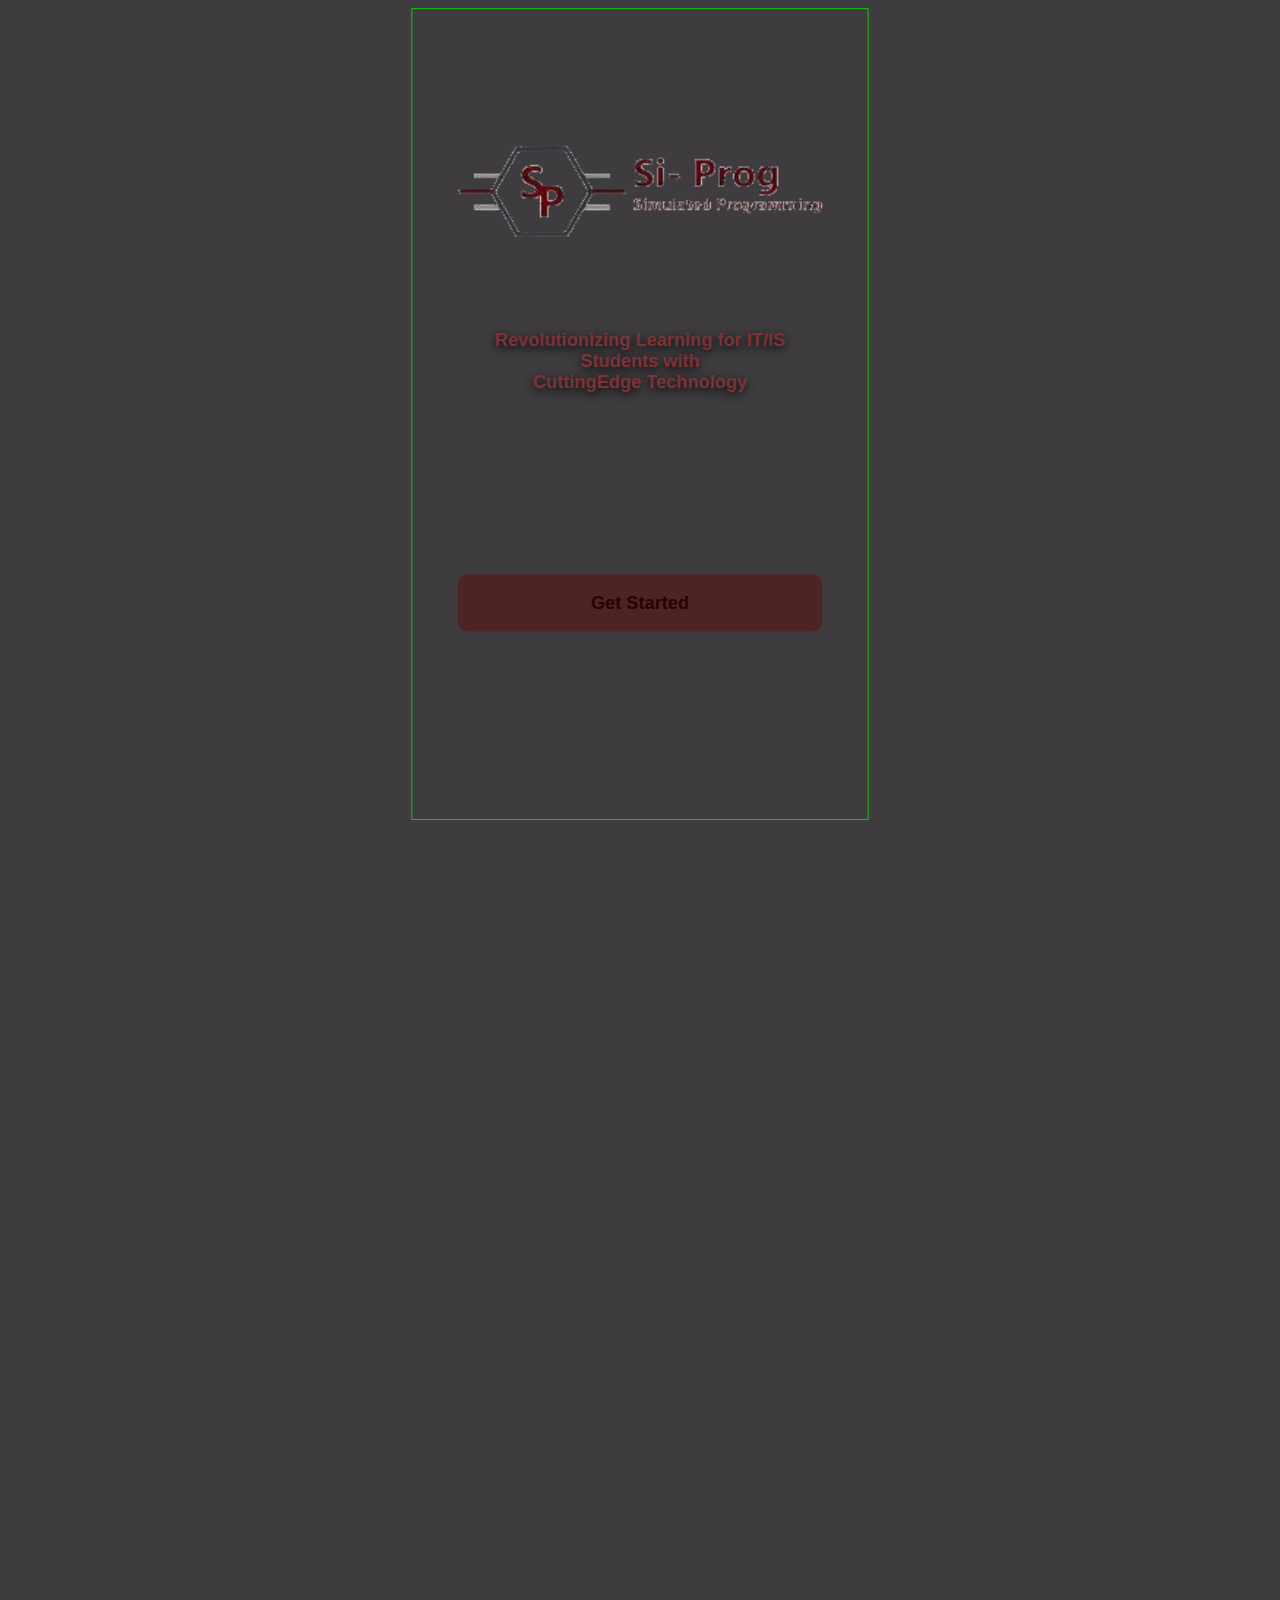
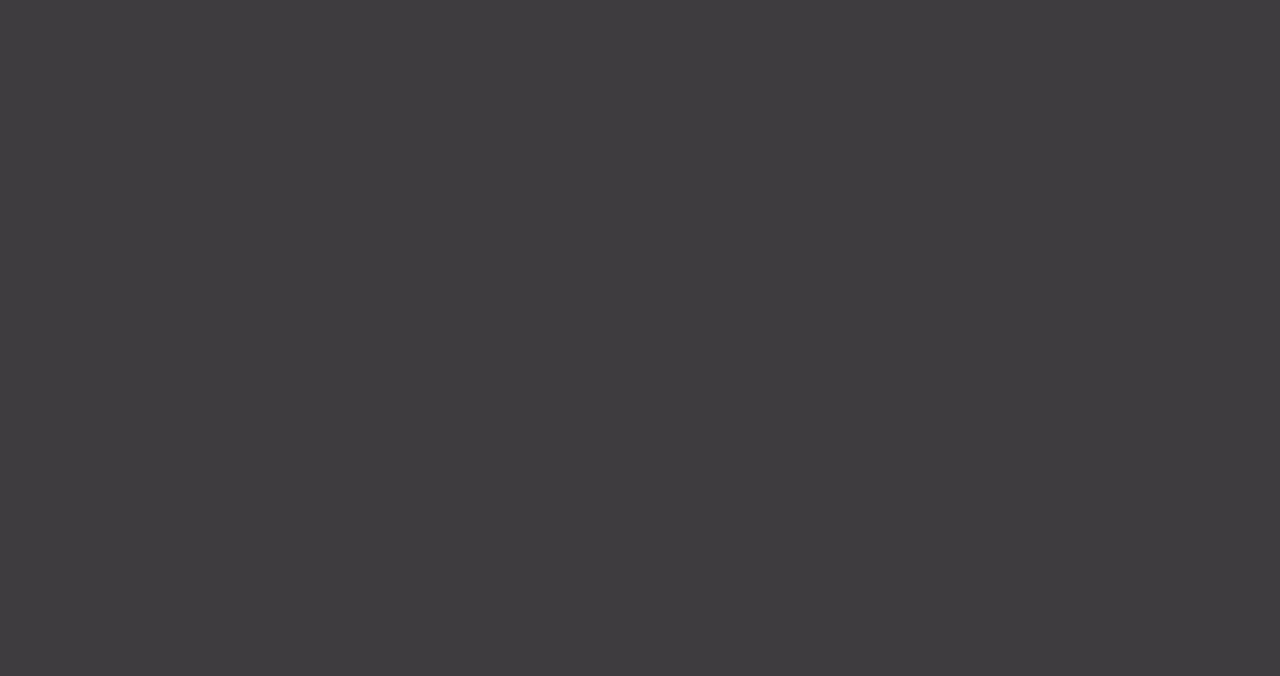
<file: client/index.html>
<html>
    <head>
        <base href="./">
        <link rel="stylesheet" href="https://fonts.googleapis.com/css2?family=Material+Symbols+Rounded:opsz,wght,FILL,GRAD@20..48,100..700,0..1,-50..200" />
        <link rel="stylesheet" href="style.css">
        <meta name="viewport" content="width=device-width, initial-scale=1">
        <style>
            .start {
                height: 100%;
                padding-top: 10rem;
                text-align: center;
            }

            .start__slogan {
                margin-top: 10rem;
            }

            .start__button {
                margin-top: 20rem;
            }

            .logo {
                width: 100%;
            }
        </style>
    </head>
    <body>
        <div class="main">
            <div class="-content">
                <div class="start">
                    <div class="start__logo">
                        <img src="assets/image1.png" class="logo">
                    </div>
                    <div class="start__slogan">
                        <div class="slogan -theme__title">
                            Revolutionizing Learning for IT/IS<br>
                            Students with<br>
                            CuttingEdge Technology
                        </div>
                    </div>
                    <div class="start__button">
                        <a href="register/index.html">
                            <button class="-button--form">
                                Get Started
                            </button>
                        </a>
                    </div>
                </div>
            </div>
        </div>
    </body>
    <script src="script.js"></script>
</html>
</file>
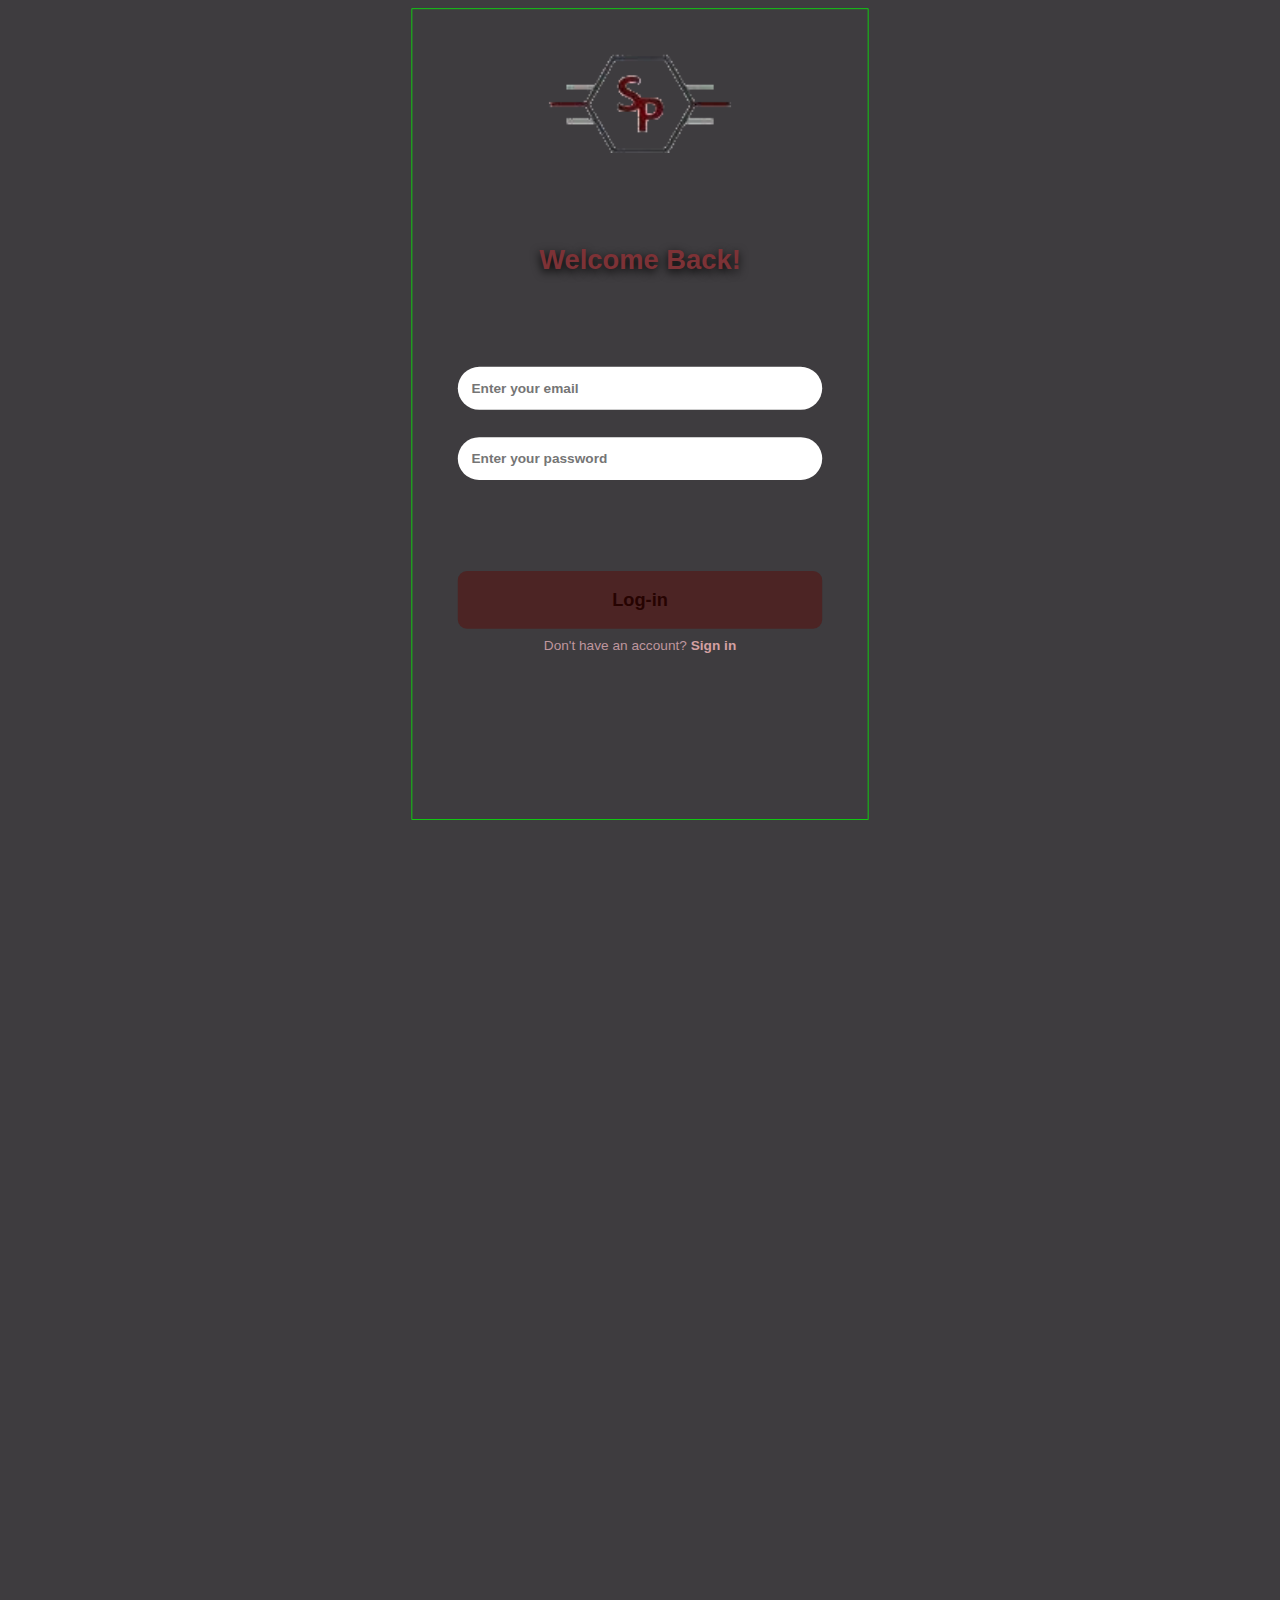
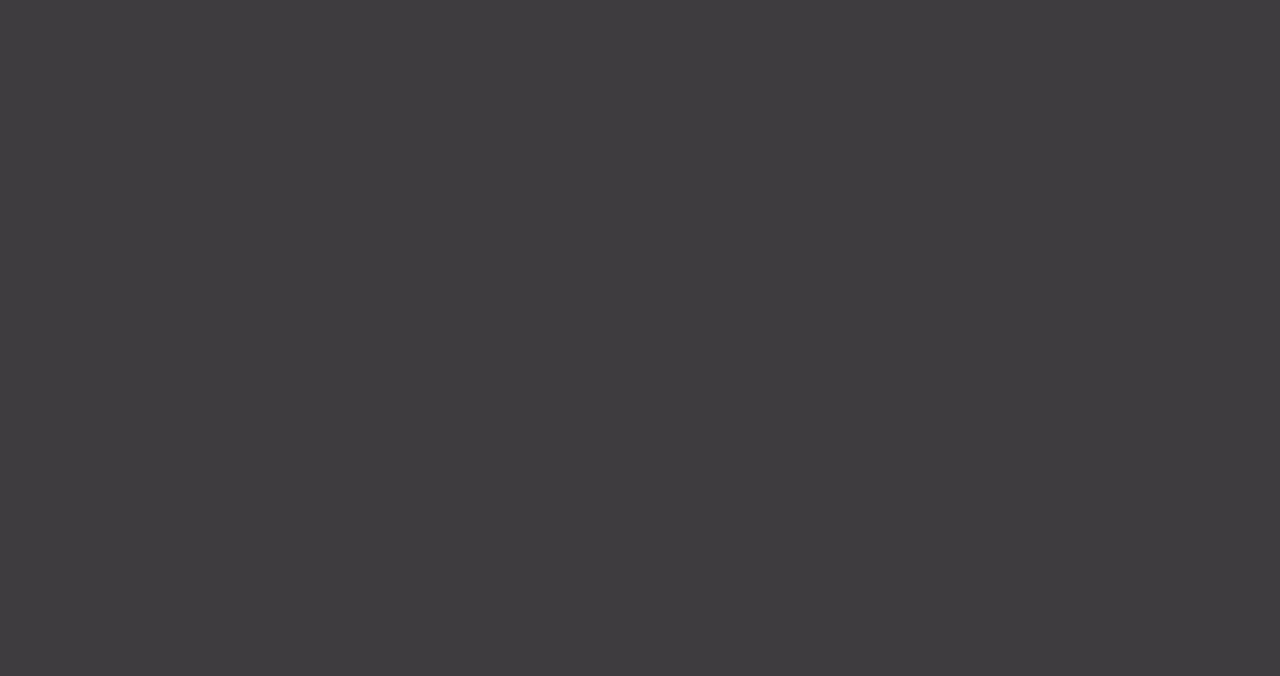
<file: client/login/index.html>
<html>
    <head>
        <base href="../">
        <link rel="stylesheet" href="https://fonts.googleapis.com/css2?family=Material+Symbols+Rounded:opsz,wght,FILL,GRAD@20..48,100..700,0..1,-50..200" />
        <link rel="stylesheet" href="style.css">
        <meta name="viewport" content="width=device-width, initial-scale=1">
        <style>
            .login__logo {
                text-align: center;
            }

            .logo {
                width: 50%;
            }

            .login__welcome {
                margin-top: 10rem;
                text-align: center;
                font-size: 3rem;
            }

            form[action="client.html"] {
                margin-top: 10rem;
            }

            form[action="client.html"] .-input--form {
                margin-top: 3rem;
            }

            form[action="client.html"] .-button--form {
                margin-top: 10rem;
            }

            .login__register {
                margin-top: 1rem;
                text-align: center;
            }
        </style>
    </head>
    <body>
        <div class="main__register">
            <div class="-content">
                <div class="login">
                    <div class="login__logo">
                        <img src="assets/image2.png" class="logo">
                    </div>
                    <div class="login__welcome -theme__title">
                        Welcome Back!
                    </div>
                    <form action="client.html">
                        <input name="email" type="email" placeholder="Enter your email" class="-input--form">
                        <input name="password" type="password" placeholder="Enter your password" class="-input--form">
                        <button type="submit" name="method" value="login" class="-button--form">
                            Log-in
                        </button>
                    </form>
                    <div class="login__register -theme__subtitle2">
                        Don't have an account? <a href="register/index.html" class="-theme__subtitle2__link">Sign in</a>
                    </div>
                </div>
            </div>
        </div>
    </body>
    <script src="script.js"></script>
</html>
</file>
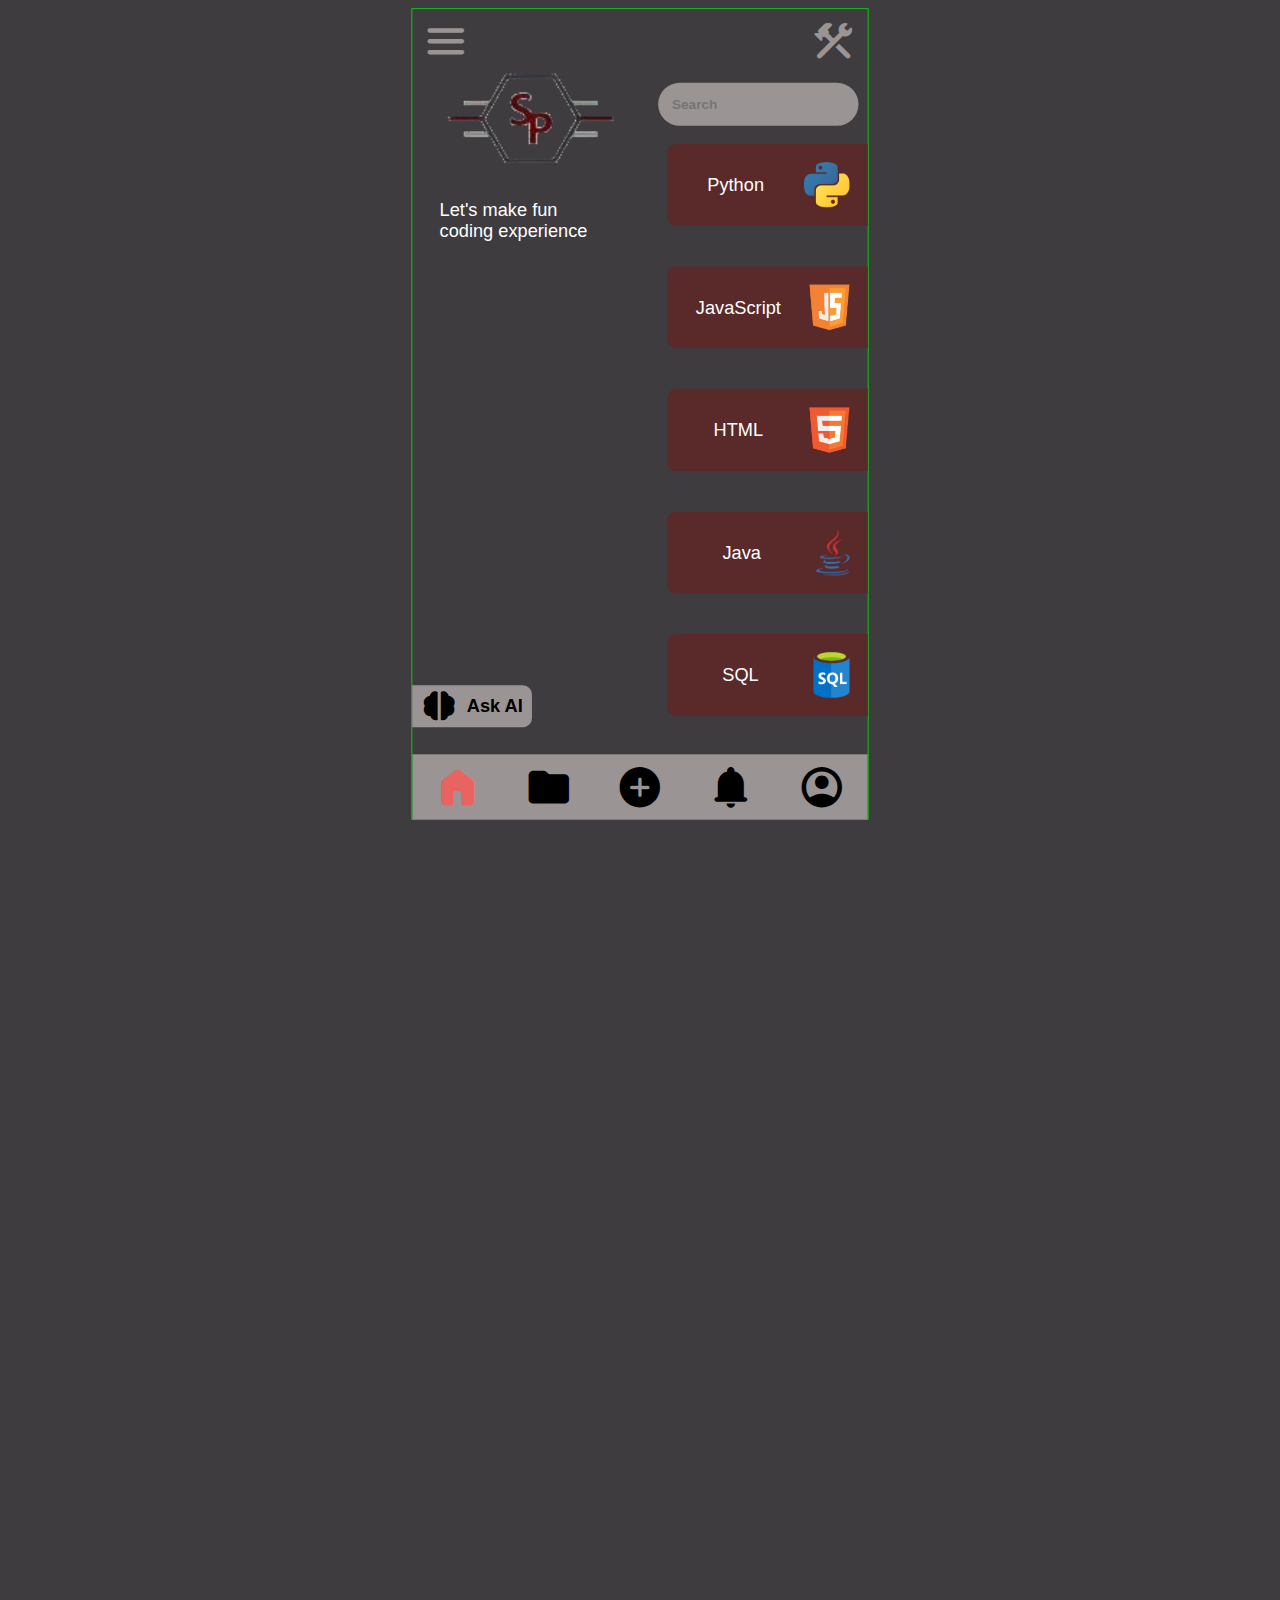
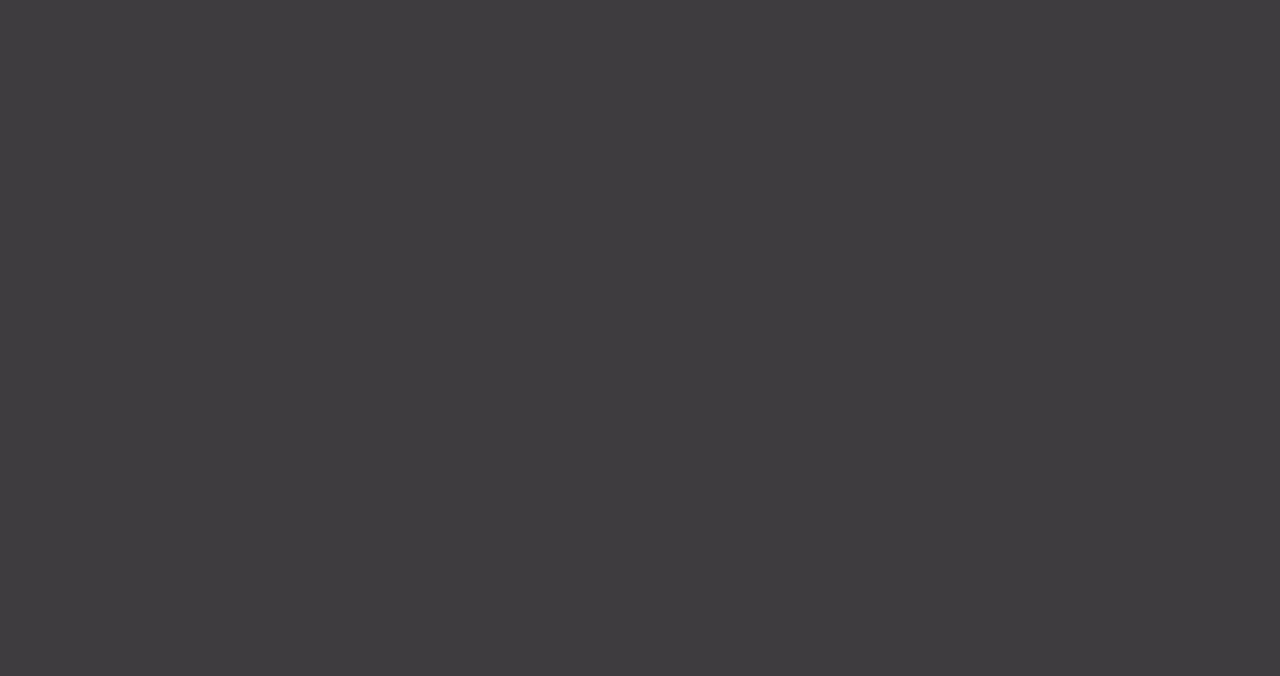
<file: client/menu/index.html>
<html>
    <head>
        <base href="../">
        <link rel="stylesheet" href="https://fonts.googleapis.com/css2?family=Material+Symbols+Rounded:opsz,wght,FILL,GRAD@20..48,100..700,0..1,-50..200" />
        <link rel="stylesheet" href="style.css">
        <meta name="viewport" content="width=device-width, initial-scale=1">
        <style>
            .popup {
                z-index: 1;
                position: absolute;
                left: 0rem;
                top: 7rem;
                background-color: #3e3c3f;
                border: 0.1rem solid #9a9494;
                display: grid;
                grid-template-rows: max-content;
                width: 100%;
            }
            
            .popup__logout {
                padding: 1rem;
                font-size: 2rem;
                border-bottom: 0.1rem solid #9a9494;
            }

            .popup__subscription {
                border-bottom: 0.1rem solid #9a9494;
                padding: 1rem;
                font-size: 2rem;
            }

            .popup__title--detail {
                display: grid;
                grid-template-columns: max-content 1fr max-content;
            }

            .popup__title__text {
                font-size: 3rem;
                font-weight: bolder;
                padding: 1rem;
            }

            .popup__title__detail {
                font-size: 1.5rem;
                padding: 1rem;
            }

            .popup__price {
                padding: 1rem;
                font-weight: bolder;
                padding-left: 10rem;
            }

            .popup__benefits {
                padding: 1rem;
                padding-left: 10rem;
            }

            .popup__purchase {
                display: grid;
                grid-template-columns: 1fr max-content;
            }

            .popup__purchase__text {
                padding: 1rem;
                text-decoration: underline;
            }

            .home {
                height: 100%;
            }

            .home__grid {
                display: grid;
                grid-template-rows: max-content 1fr;
                height: 100%;
            }
            
            .home__top__grid {
                display: grid;
                grid-template-columns: max-content 1fr max-content;
            }

            .home__top__grid > div {
                padding: 1rem;
            }

            .home__content__grid {
                display: grid;
                grid-template-columns: 1fr 1fr;
                height: 100%;
            }

            .home__content__left {
                height: 100%;
            }

            .home__content__left__grid {
                display: grid;
                grid-template-rows: max-content max-content 1fr max-content;
                height: 100%;
            }

            .home__content__left__logo {
                text-align: center;
            }

            .logo {
                width: 70%;
            }

            .home__content__left__text {
                padding: 3rem;
            }

            .welcome {
                color: #e96360;
                font-size: 3rem;
                font-weight: bolder;
                white-space: pre-wrap;
                width: 20rem;
                word-wrap: break-word;
            }

            .slogan {
                margin-top: 1rem;
                font-size: 2rem;
            }

            .home__content__left__ai {
                padding: 3rem;
                padding-left: 0rem;
            }

            .ai {
                width: max-content;
                padding: 0.3rem;
                padding-right: 1rem;
                padding-left: 2rem;
                border-radius: 1rem;
                background-color: #9a9494;
                color: #000000;
                font-size: 2rem;
                font-weight: bold;
                transform: translateX(-1rem);
            }

            .ai__grid {
                display: grid;
                grid-template-columns: max-content 1fr;
            }

            .ai__icon > span {
                font-size: 4rem;
            }

            .ai__text {
                display: flex;
                align-items: center;
                justify-content: center;
                margin-left: 1rem;
            }

            .search {
                padding: 1rem;
            }

            .search__input {
                background-color: #9a9494;
            }

            .languages {
                height: 90%;
                user-select: none;
            }

            .languages__grid {
                display: grid;
                grid-template-rows: 1fr 1fr 1fr 1fr 1fr;
                height: 100%;
            }

            .languages__grid > div {
                padding: 1rem;
                padding-right: 0rem;
                transform: translateX(1rem);
            }

            .language {
                background-color: #5a2a2a;
                border-radius: 1rem;
                padding: 1rem;
                padding-right: 2rem;
            }

            .language__grid {
                display: grid;
                grid-template-columns: 1fr max-content;
            }

            .language__text {
                font-size: 2rem;
                height: 100%;
            }

            .language__icon {
                padding: 1rem;
            }

            .language__icon__image {
                max-width: 5rem;
                max-height: 5rem;
            }
        </style>
    </head>
    <body>
        <div class="main__menu">
            <div class="popup" style="display: none;">
                <div class="popup__logout" onclick="btnLogoutClick()">
                    Logout
                </div>
                <div class="popup__subscription">
                    <div class="popup__title--detail">
                        <div class="popup__title__text">
                            BASIC
                        </div>
                        <div></div>
                        <div class="popup__title__detail">
                            Free trial for 7 days
                        </div>
                    </div>
                    <div class="popup__price">
                        100 PHP / 2 weeks
                    </div>
                    <div class="popup__benefits">
                        - Individual Account
                    </div>
                    <div class="popup__purchase">
                        <div></div>
                        <div class="popup__purchase__text">
                            <a href="https://paypal.me/ionvop">
                                Purchase >>
                            </a>
                        </div>
                    </div>
                </div>
                <div class="popup__subscription">
                    <div class="popup__title">
                        <div class="popup__title__text">
                            STANDARD
                        </div>
                    </div>
                    <div class="popup__price">
                        299 PHP / 1 month
                    </div>
                    <div class="popup__benefits">
                        - Dual User Account<br>
                        - AI Guidance<br>
                    </div>
                    <div class="popup__purchase">
                        <div></div>
                        <div class="popup__purchase__text">
                            <a href="https://paypal.me/ionvop">
                                Purchase >>
                            </a>
                        </div>
                    </div>
                </div>
                <div class="popup__subscription">
                    <div class="popup__title">
                        <div class="popup__title__text">
                            PREMIUM
                        </div>
                    </div>
                    <div class="popup__price">
                        599 PHP / 1 month
                    </div>
                    <div class="popup__benefits">
                        - Dual User Account<br>
                        - AI Guidance<br>
                        - Assessment and Activity<br>
                    </div>
                    <div class="popup__purchase">
                        <div></div>
                        <div class="popup__purchase__text">
                            <a href="https://paypal.me/ionvop">
                                Purchase >>
                            </a>
                        </div>
                    </div>
                </div>
            </div>
            <div class="-menu">
                <div class="-menu__grid">
                    <div class="-menu__content">
                        <div class="home">
                            <div class="home__grid">
                                <div class="home__top">
                                    <div class="home__top__grid">
                                        <div class="home__top__menu" onclick="btnMenuClick()">
                                            <button class="-button--icon">
                                                <span class="material-symbols-rounded">
                                                    menu
                                                </span>
                                            </button>
                                        </div>
                                        <div></div>
                                        <div class="home__top__settings">
                                            <button class="-button--icon">
                                                <span class="material-symbols-rounded">
                                                    construction
                                                </span>
                                            </button>
                                        </div>
                                    </div>
                                </div>
                                <div class="home__content">
                                    <div class="home__content__grid">
                                        <div class="home__content__left">
                                            <div class="home__content__left__grid">
                                                <div class="home__content__left__logo">
                                                    <img src="assets/image2.png" class="logo">
                                                </div>
                                                <div class="home__content__left__text">
                                                    <div class="welcome"></div>
                                                    <div class="slogan">
                                                        Let's make fun<br>
                                                        coding experience
                                                    </div>
                                                </div>
                                                <div></div>
                                                <div class="home__content__left__ai">
                                                    <a href="ai/index.html">
                                                        <div class="ai">
                                                            <div class="ai__grid">
                                                                <div class="ai__icon">
                                                                    <span class="material-symbols-rounded">
                                                                        neurology
                                                                    </span>
                                                                </div>
                                                                <div class="ai__text">
                                                                    Ask AI
                                                                </div>
                                                            </div>
                                                        </div>
                                                    </a>
                                                </div>
                                            </div>
                                        </div>
                                        <div class="home__content__right">
                                            <div class="home__content__right__grid">
                                                <div class="search">
                                                    <form action="client.html">
                                                        <input name="search" placeholder="Search" class="-input--form search__input">
                                                    </form>
                                                </div>
                                                <div class="home__content__right__languages">
                                                    <div class="languages">
                                                        <div class="languages__grid">
                                                            <div class="languages__python" onclick="btnNew('python')">
                                                                <div class="language">
                                                                    <div class="language__grid">
                                                                        <div class="language__text -center--flex">
                                                                            Python
                                                                        </div>
                                                                        <div class="language__icon -center--flex">
                                                                            <img src="assets/python.png" class="language__icon__image">
                                                                        </div>
                                                                    </div>
                                                                </div>
                                                            </div>
                                                            <div class="languages__javascript" onclick="btnNew('javascript')">
                                                                <div class="language">
                                                                    <div class="language__grid">
                                                                        <div class="language__text -center--flex">
                                                                            JavaScript
                                                                        </div>
                                                                        <div class="language__icon -center--flex">
                                                                            <img src="assets/javascript.png" class="language__icon__image">
                                                                        </div>
                                                                    </div>
                                                                </div>
                                                            </div>
                                                            <div class="languages__html" onclick="btnNew('html')">
                                                                <div class="language">
                                                                    <div class="language__grid">
                                                                        <div class="language__text -center--flex">
                                                                            HTML
                                                                        </div>
                                                                        <div class="language__icon -center--flex">
                                                                            <img src="assets/html.png" class="language__icon__image">
                                                                        </div>
                                                                    </div>
                                                                </div>
                                                            </div>
                                                            <div class="languages__java" onclick="btnNew('java')">
                                                                <div class="language">
                                                                    <div class="language__grid">
                                                                        <div class="language__text -center--flex">
                                                                            Java
                                                                        </div>
                                                                        <div class="language__icon -center--flex">
                                                                            <img src="assets/java.png" class="language__icon__image">
                                                                        </div>
                                                                    </div>
                                                                </div>
                                                            </div>
                                                            <div class="languages__sql" onclick="btnNew('sql')">
                                                                <div class="language">
                                                                    <div class="language__grid">
                                                                        <div class="language__text -center--flex">
                                                                            SQL
                                                                        </div>
                                                                        <div class="language__icon -center--flex">
                                                                            <img src="assets/sql.png" class="language__icon__image">
                                                                        </div>
                                                                    </div>
                                                                </div>
                                                            </div>
                                                        </div>
                                                    </div>
                                                </div>
                                            </div>
                                        </div>
                                    </div>
                                </div>
                            </div>
                        </div>
                    </div>
                    <div class="-menu__tabs">
                        <div class="-menu__tabs__grid">
                            <div class="-menu__tabs__home">
                                <a href="menu/index.html">
                                    <button class="-button--icon -menu__tabs__selected">
                                        <span class="material-symbols-rounded">
                                            home
                                        </span>
                                    </button>
                                </a>
                            </div>
                            <div class="-menu__tabs__files">
                                <a href="menu/files/index.html">
                                    <button class="-button--icon -menu__tabs__icon">
                                        <span class="material-symbols-rounded">
                                            folder
                                        </span>
                                    </button>
                                </a>
                            </div>
                            <div class="-menu__tabs__new">
                                <a href="menu/new/index.html">
                                    <button class="-button--icon -menu__tabs__icon">
                                        <span class="material-symbols-rounded">
                                            add_circle
                                        </span>
                                    </button>
                                </a>
                            </div>
                            <div class="-menu__tabs__notifications">
                                <a href="menu/notifications/index.html">
                                    <button class="-button--icon -menu__tabs__icon">
                                        <span class="material-symbols-rounded">
                                            notifications
                                        </span>
                                    </button>
                                </a>
                            </div>
                            <div class="-menu__tabs__profile">
                                <a href="menu/profile/index.html">
                                    <button class="-button--icon -menu__tabs__icon">
                                        <span class="material-symbols-rounded">
                                            account_circle
                                        </span>
                                    </button>
                                </a>
                            </div>
                        </div>
                    </div>
                </div>
            </div>
        </div>
    </body>
    <script src="script.js"></script>
    <script>
        let isMenuOpen = false;

        fetch("config.json", {
            method: "GET"
        }).then(res => res.json()).then(
            config => {
                let data = {
                    method: "getUser",
                    session: sessionStorage.getItem("session")
                }

                fetch(config.server, {
                    method: "POST",
                    headers: {
                        "Content-Type": "application/json"
                    },
                    body: JSON.stringify(data)
                }).then(res => res.json()).then(
                    res => {
                        if (res.status != 0) {
                            alert("Error: " + res.response);
                            window.history.back();
                            return;
                        }

                        document.querySelector(".welcome").textContent = "Hello!\n" + res.response.fullname;
                    }
                )
            }
        )

        function btnNew(language) {
            getRequest("../client.html", {
                method: "new",
                language: language,
                session: sessionStorage.getItem("session")
            });
        }

        function btnLogoutClick() {
            sessionStorage.clear();
            location.href = "./index.html";
        }

        function btnMenuClick() {
            if (isMenuOpen) {
                isMenuOpen = false;
                document.querySelector(".popup").style.display = "none";
            } else {
                isMenuOpen = true;
                document.querySelector(".popup").style.display = "";
            }
        }
    </script>
</html>
</file>
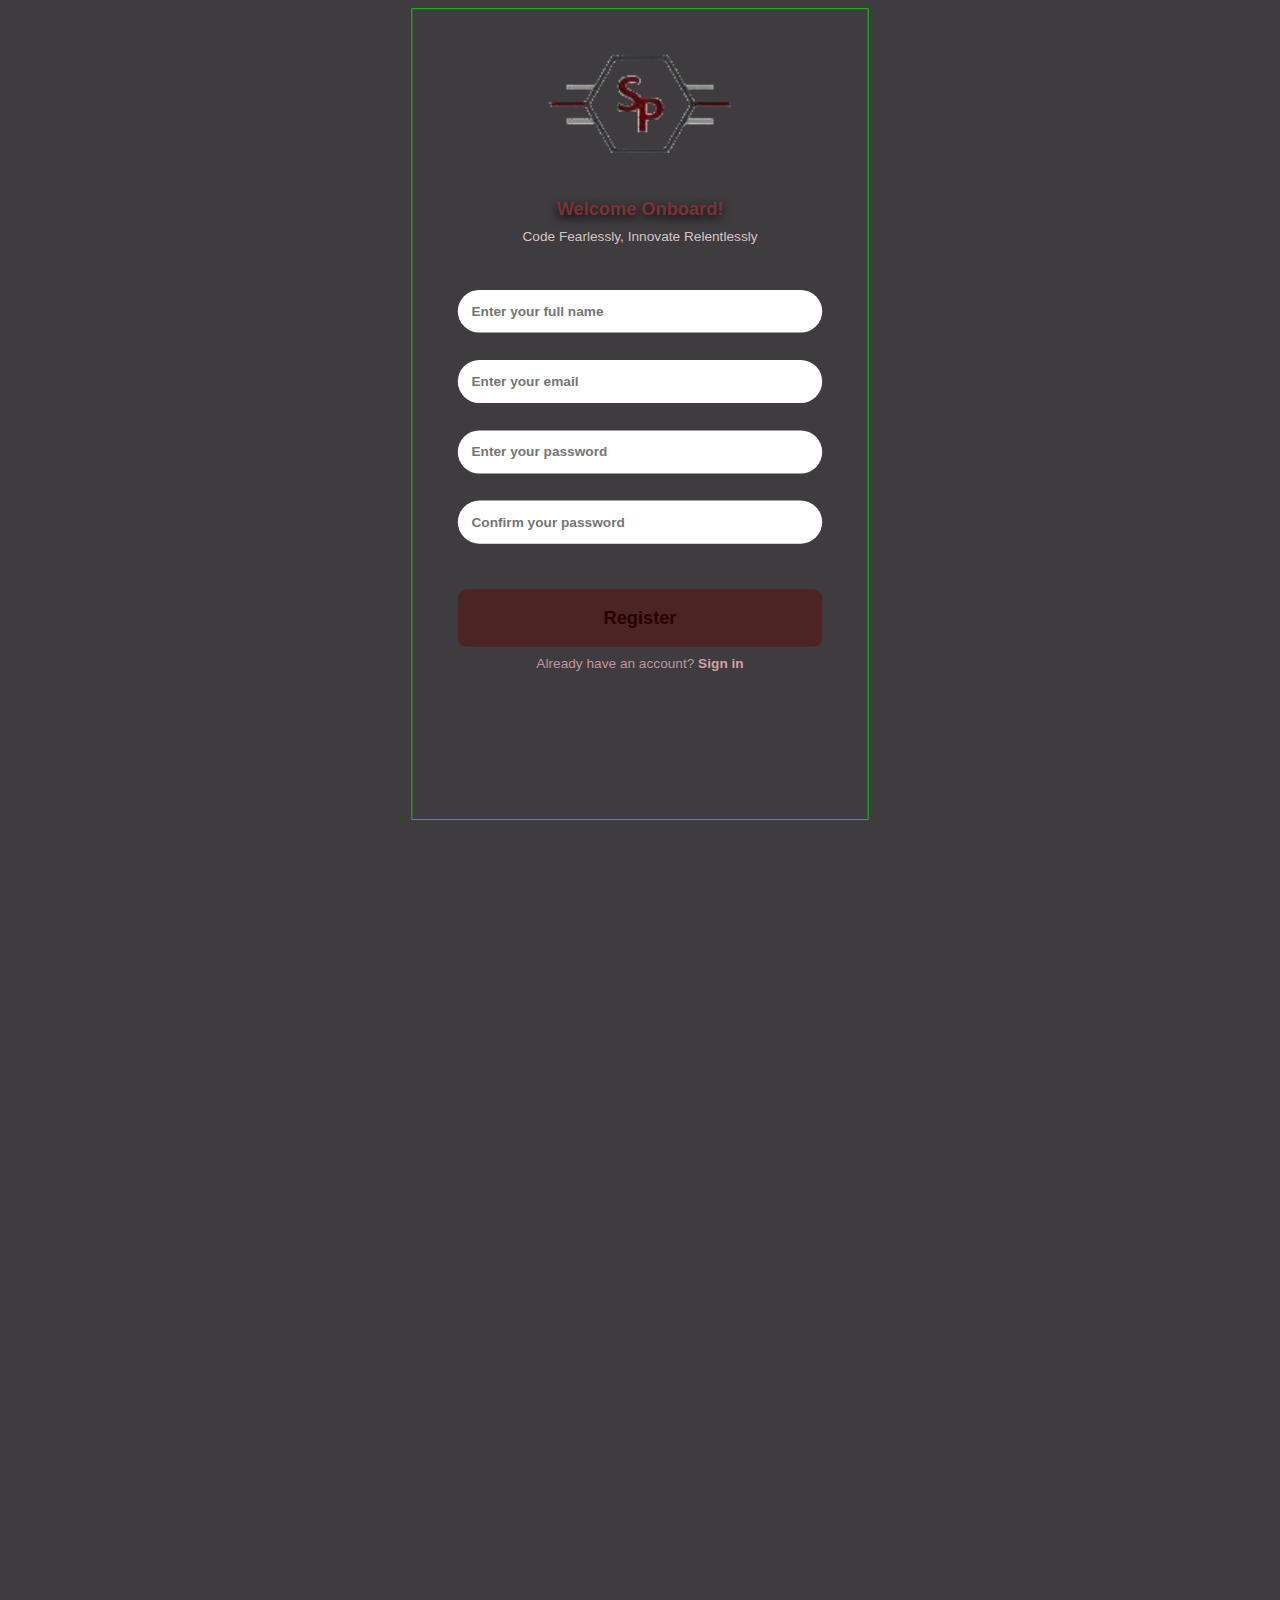
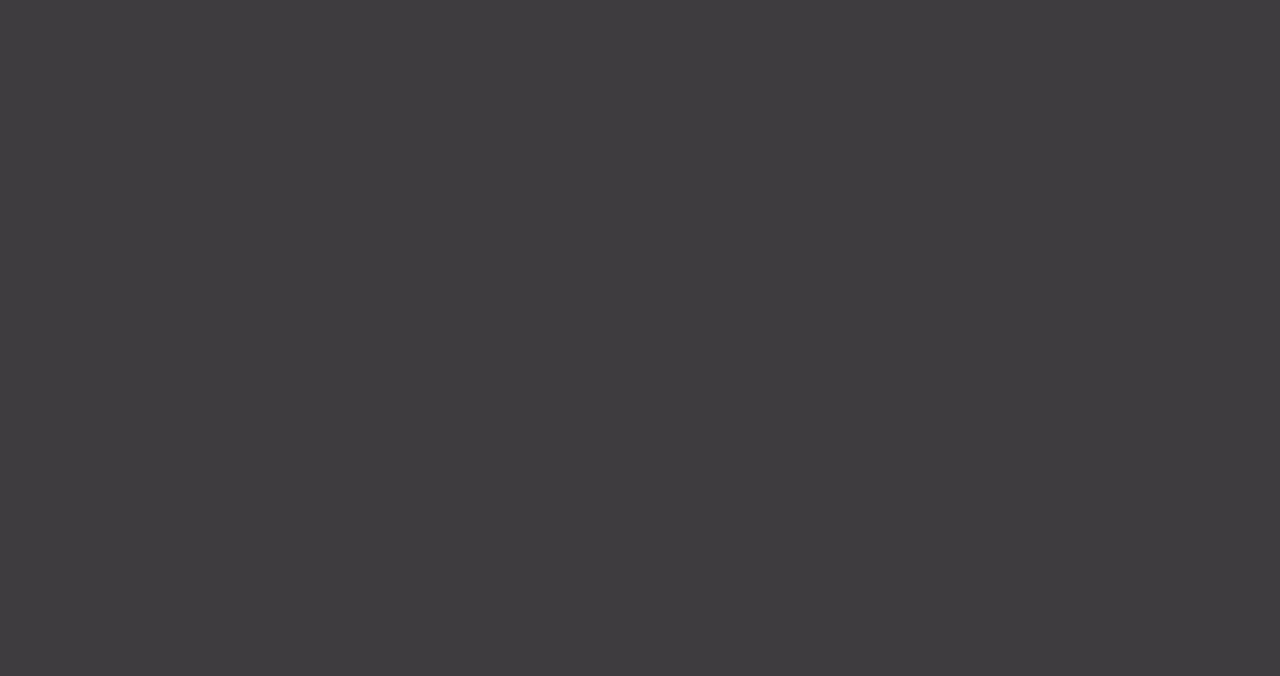
<file: client/register/index.html>
<html>
    <head>
        <base href="../">
        <link rel="stylesheet" href="https://fonts.googleapis.com/css2?family=Material+Symbols+Rounded:opsz,wght,FILL,GRAD@20..48,100..700,0..1,-50..200" />
        <link rel="stylesheet" href="style.css">
        <meta name="viewport" content="width=device-width, initial-scale=1">
        <style>
            .register__logo {
                text-align: center;
            }

            .logo {
                width: 50%;
            }

            .register__welcome {
                margin-top: 5rem;
                text-align: center;
            }

            .register__slogan {
                margin-top: 1rem;
                text-align: center;
            }

            form[action="client.html"] {
                margin-top: 5rem;
            }

            form[action="client.html"] .-input--form {
                margin-top: 3rem;
            }

            form[action="client.html"] .-button--form {
                margin-top: 5rem;
            }

            .register__login {
                margin-top: 1rem;
                text-align: center;
            }
        </style>
    </head>
    <body>
        <div class="main__register">
            <div class="-content">
                <div class="register">
                    <div class="register__logo">
                        <img src="assets/image2.png" class="logo">
                    </div>
                    <div class="register__welcome -theme__title">
                        Welcome Onboard!
                    </div>
                    <div class="register__slogan -theme__subtitle">
                        Code Fearlessly, Innovate Relentlessly
                    </div>
                    <form action="client.html">
                        <input name="name" placeholder="Enter your full name" class="-input--form">
                        <input name="email" type="email" placeholder="Enter your email" class="-input--form">
                        <input name="password" type="password" placeholder="Enter your password" class="-input--form">
                        <input name="repassword" type="password" placeholder="Confirm your password" class="-input--form">
                        <button name="method" value="register" type="submit" class="-button--form">
                            Register
                        </button>
                    </form>
                    <div class="register__login -theme__subtitle2">
                        Already have an account? <a href="login/index.html" class="-theme__subtitle2__link">Sign in</a>
                    </div>
                </div>
            </div>
        </div>
    </body>
    <script src="script.js"></script>
    <script>
        fetch("config.json", {
            method: "GET"
        }).then(res => res.json()).then(
            config => {
                let data = {
                    method: "checkSession",
                    session: sessionStorage.getItem("session")
                }

                fetch(config.server, {
                    method: "POST",
                    headers: {
                        "Content-Type": "application/json"
                    },
                    body: JSON.stringify(data)
                }).then(res => res.json()).then(
                    res => {
                        if (res.status != 0) {
                            alert("Error: " + res.response);
                            window.history.back();
                            return;
                        }

                        if (res.response != "0") {
                            sessionStorage.getItem("session", res.response);
                            location.href = "menu/index.html"
                            return;
                        }

                        sessionStorage.clear();
                    }
                )
            }
        )
    </script>
</html>
</file>
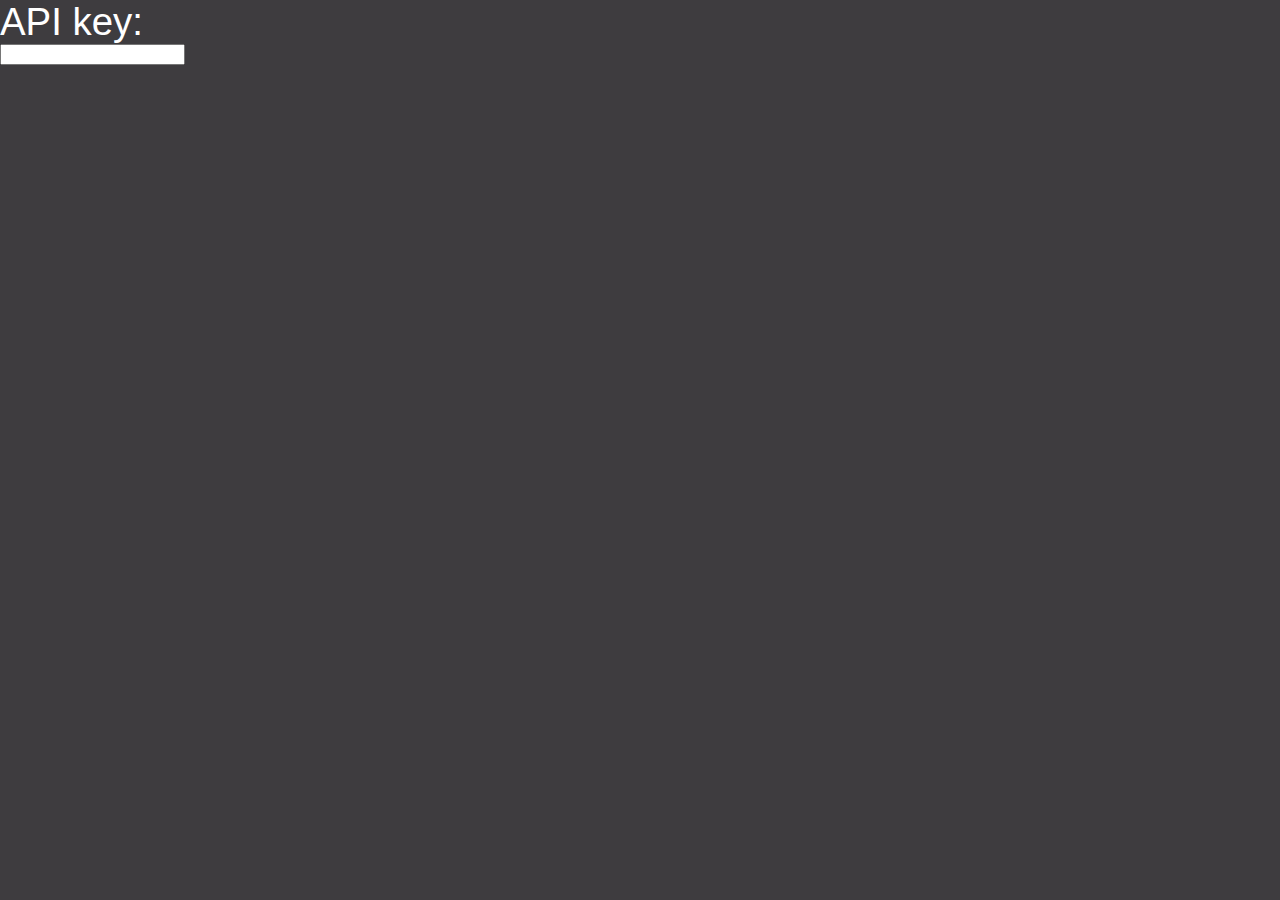
<file: client/menu/settings/index.html>
<html>
    <head>
        <base href="../../">
        <link rel="stylesheet" href="https://fonts.googleapis.com/css2?family=Material+Symbols+Rounded:opsz,wght,FILL,GRAD@20..48,100..700,0..1,-50..200" />
        <link rel="stylesheet" href="style.css">
        <meta name="viewport" content="width=device-width, initial-scale=1">
        <style>

        </style>
    </head>
    <body>
        <div class="main__menu__settings">
            <div class="grid__settings">
                <div class="grid__settings__top">
                    <div class="grid__settings__top__back">

                    </div>
                    <div></div>
                </div>
                <div class="grid__settings__api-key">
                    <div class="grid__settings__field__label">
                        API key:
                    </div>
                    <input class="input__fullname">
                </div>
            </div>
        </div>
    </body>
</html>
</file>
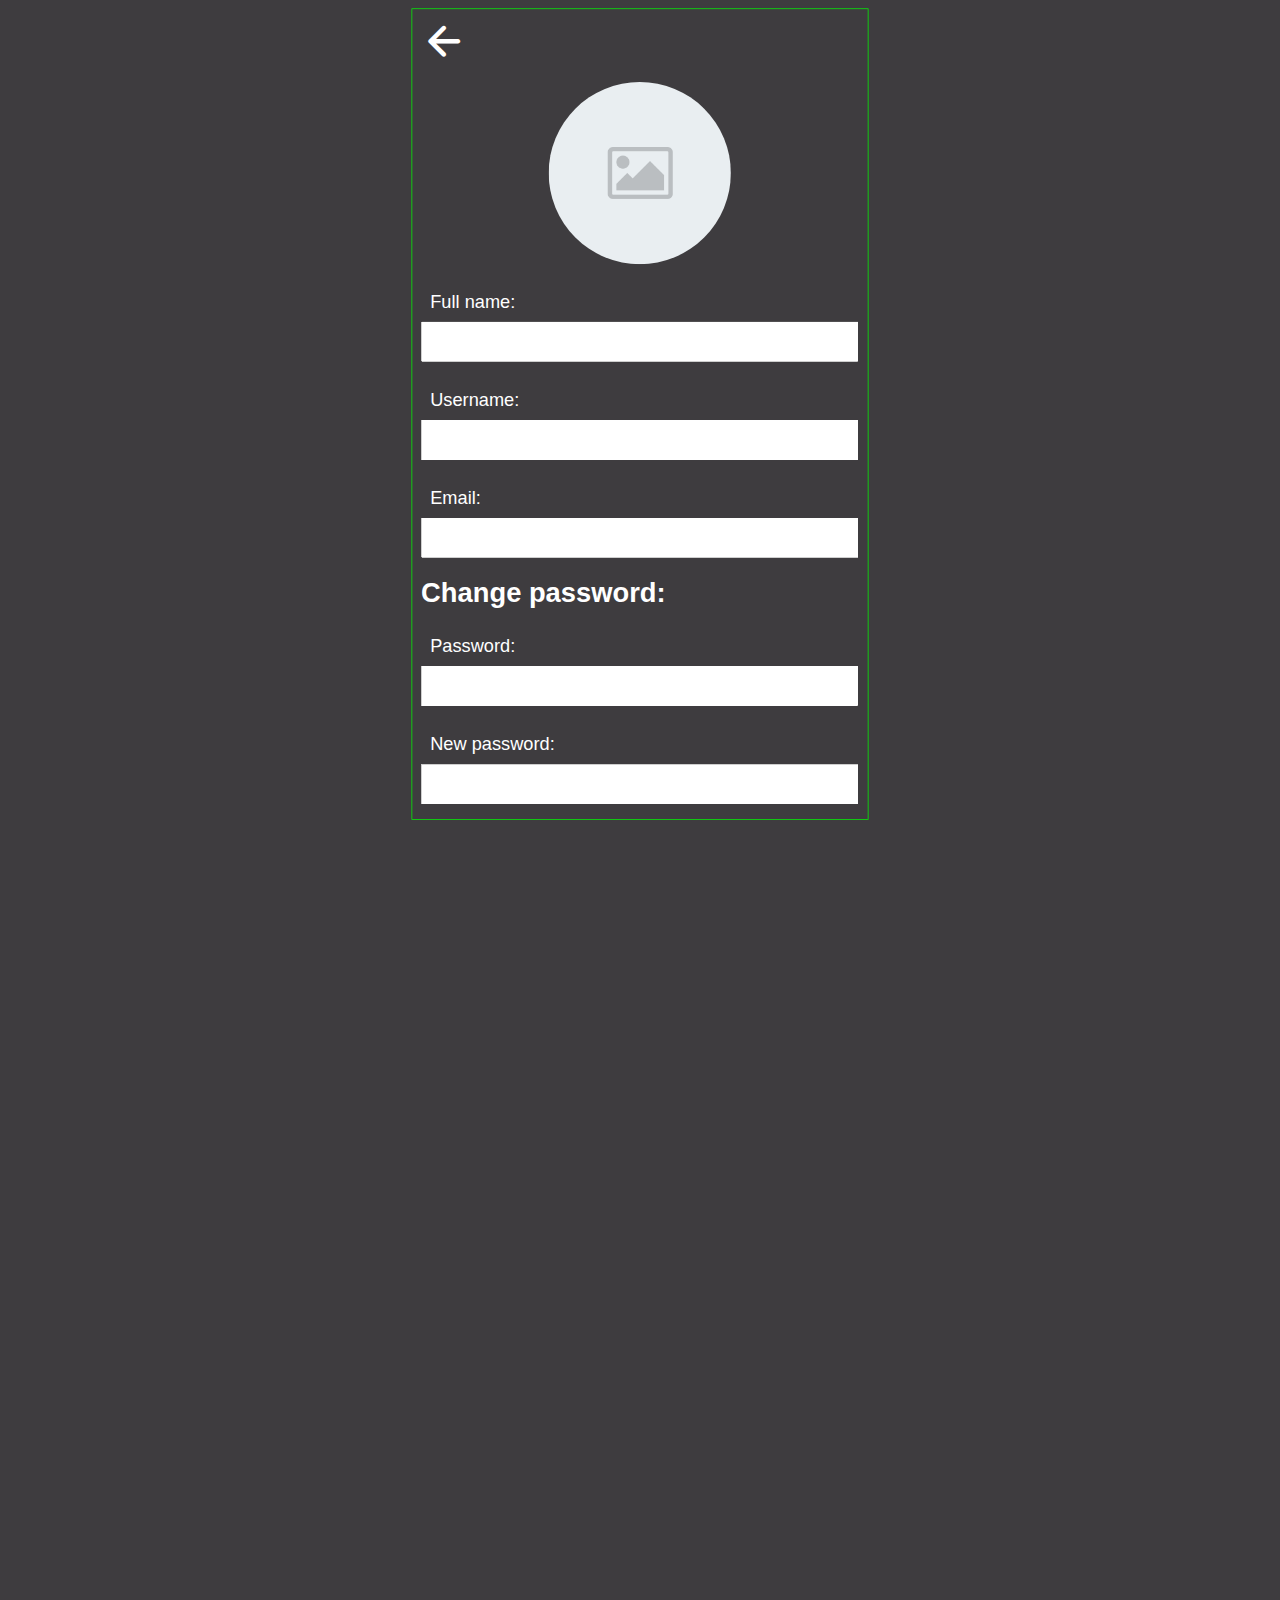
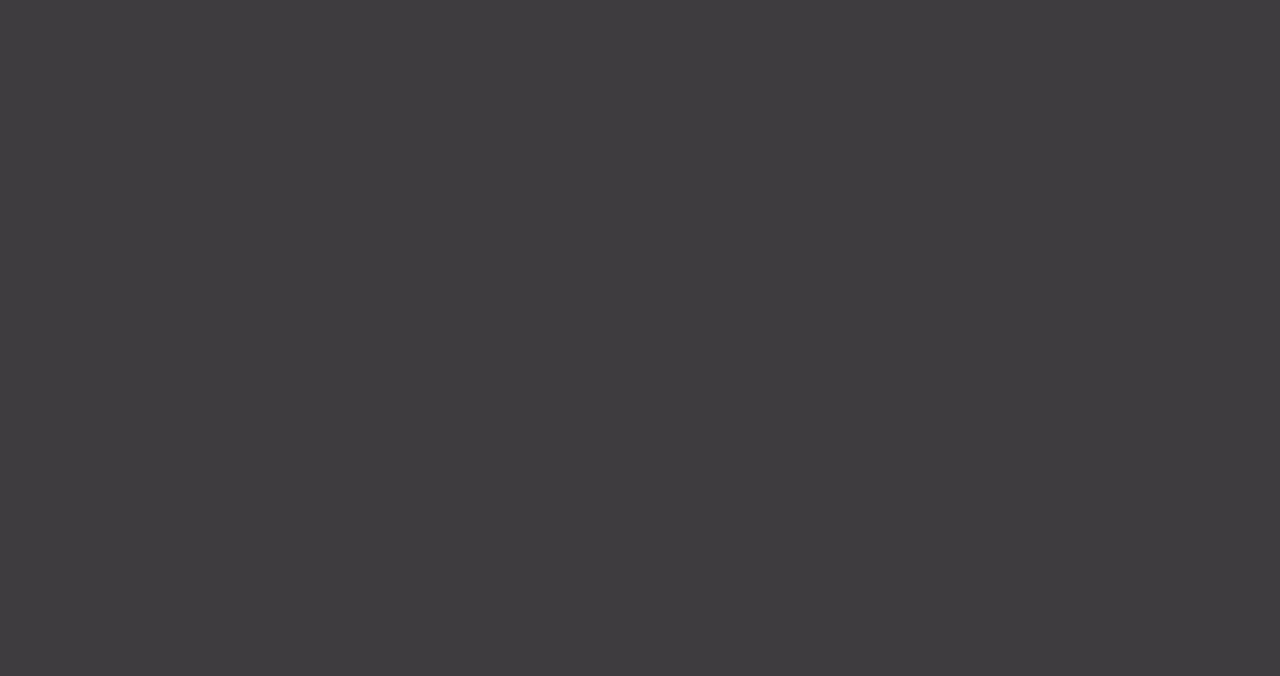
<file: client/menu/profile/edit/index.html>
<html>
    <head>
        <base href="../../../">
        <link rel="stylesheet" href="https://fonts.googleapis.com/css2?family=Material+Symbols+Rounded:opsz,wght,FILL,GRAD@20..48,100..700,0..1,-50..200" />
        <link rel="stylesheet" href="style.css">
        <meta name="viewport" content="width=device-width, initial-scale=1">
        <style>
            .material-symbols-rounded {
                font-size: 5rem;
            }

            .container {
                height: 100%;
                overflow: auto;
            }

            .grid__edit {
                display: grid;
                grid-template-rows: max-content;
            }

            .grid__edit__top {
                display: grid;
                grid-template-columns: max-content 1fr;
            }

            .grid__edit__top__back {
                padding: 1rem;
            }

            .grid__edit__avatar {
                padding: 1rem;
            }

            .grid__edit__avatar__container {
                width: 20rem;
                height: 20rem;
                border-radius: 100%;
                overflow: hidden;
            }

            .grid__edit__avatar__container > img {
                width: 20rem;
                height: 20rem;
            }

            .grid__edit__field {
                padding: 1rem;
            }

            .grid__edit__field > input {
                font-size: 2rem;
                padding: 1rem;
                width: 100%;
            }

            .grid__edit__field__label {
                font-size: 2rem;
                padding: 1rem;
            }

            .grid__edit__password-title {
                padding: 1rem;
                font-size: 3rem;
                font-weight: bolder;
            }

            .grid__edit__save {
                padding: 1rem;
            }

            .grid__edit__save__button {
                font-size: 3rem;
                padding: 1rem;
            }
        </style>
    </head>
    <body>
        <div class="main__menu__profile__edit">
            <div class="container">
                <div class="grid__edit">
                    <div class="grid__edit__top">
                        <div class="grid__edit__top__back" onclick="btnBackClick()">
                            <span class="material-symbols-rounded">
                                arrow_back
                            </span>
                        </div>
                        <div></div>
                    </div>
                    <div class="grid__edit__avatar -center--flex">
                        <div class="grid__edit__avatar__container">
                            <img src="assets/image.png" onclick="btnAvatarClick()">
                        </div>
                    </div>
                    <div class="grid__edit__field">
                        <div class="grid__edit__field__label">
                            Full name:
                        </div>
                        <input class="input__fullname">
                    </div>
                    <div class="grid__edit__field">
                        <div class="grid__edit__field__label">
                            Username:
                        </div>
                        <input class="input__username">
                    </div>
                    <div class="grid__edit__field">
                        <div class="grid__edit__field__label">
                            Email:
                        </div>
                        <input class="input__email">
                    </div>
                    <div class="grid__edit__password-title">
                        Change password:
                    </div>
                    <div class="grid__edit__field">
                        <div class="grid__edit__field__label">
                            Password:
                        </div>
                        <input class="input__old-password" type="password">
                    </div>
                    <div class="grid__edit__field">
                        <div class="grid__edit__field__label">
                            New password:
                        </div>
                        <input class="input__change-password" type="password">
                    </div>
                    <div class="grid__edit__field">
                        <div class="grid__edit__field__label">
                            Confirm password:
                        </div>
                        <input class="input__confirm-password" type="password">
                    </div>
                    <div class="grid__edit__save -center--flex">
                        <button class="grid__edit__save__button" onclick="btnSaveClick()">
                            Save
                        </button>
                    </div>
                </div>
            </div>
        </div>
    </body>
    <script src="script.js"></script>
    <script>
        let newAvatar = "";
        let server;

        fetch("config.json", {
            method: "GET"
        }).then(res => res.json()).then(
            config => {
                server = config.server;

                let data = {
                    method: "getUser",
                    session: sessionStorage.getItem("session")
                }

                fetch(config.server, {
                    method: "POST",
                    headers: {
                        "Content-Type": "application/json"
                    },
                    body: JSON.stringify(data)
                }).then(res => res.json()).then(
                    res => {
                        if (res.status != 0) {
                            alert("Error: " + res.response);
                            window.history.back();
                            return;
                        }

                        document.querySelector(".grid__edit__avatar__container > img").src = getParentDirectory(config.server) + "uploads/" + res.response.avatar;
                        document.querySelector(".input__fullname").value = res.response.fullname;
                        document.querySelector(".input__username").value = res.response.name;
                        document.querySelector(".input__email").value = res.response.email;
                    }
                )
            }
        )

        function getParentDirectory(filePath) {
            try {
                const url = new URL(filePath);
                const pathArray = url.pathname.split('/');
                pathArray.pop(); // Remove the file or empty string at the end
                const parentDirectory = url.origin + pathArray.join('/') + '/';
                return parentDirectory;
            } catch (error) {
                console.error('Invalid file path:', filePath);
                return null;
            }
        }

        function btnAvatarClick() {
            // Create an input element of type file
            const inputElement = document.createElement('input');
            inputElement.type = 'file';
            inputElement.accept = "image/*";

            // Set the onchange event to handle file selection
            inputElement.onchange = function(event) {
                const fileInput = event.target;
                const file = fileInput.files[0];
                newAvatar = file;

                if (file) {
                // Read the selected file as a data URL
                const reader = new FileReader();
                reader.onload = function() {
                    // Update the src attribute of the img element with the data URL
                    document.querySelector('.grid__edit__avatar__container > img').src = reader.result;
                };
                reader.readAsDataURL(file);
                }
            };

            // Trigger a click event on the input element
            inputElement.click();
        }

        function btnSaveClick() {
            postRequest(server, {
                method: "updateProfile",
                session: sessionStorage.getItem("session"),
                fullname: document.querySelector(".input__fullname").value,
                username: document.querySelector(".input__username").value,
                email: document.querySelector(".input__email").value,
                password: document.querySelector(".input__old-password").value,
                newpassword: document.querySelector(".input__change-password").value,
                repassword: document.querySelector(".input__confirm-password").value,
                avatar: newAvatar
            }).then(res => {
                if (res.status != 0) {
                    alert("Error: " + res.response);
                    return;
                }

                location.href = "menu/profile/index.html";
            });
        }

        function postRequest(targetUrl, queryParams) {
            // Convert the object to a FormData object to handle file uploads
            const formData = new FormData();
            for (const key in queryParams) {
                formData.append(key, queryParams[key]);
            }

            // Perform the POST request using fetch
            return fetch(targetUrl, {
                method: 'POST',
                body: formData,
            })
            .then(response => response.json())
            .catch(error => console.error('Error:', error));
        }

        function btnBackClick() {
            window.history.back();
        }
    </script>
</html>
</file>
<file: client/style.css>
.test {
    outline: 0.1rem solid #0f0;
}

html {
    font-size: 2vw;
    overflow: auto;
}

body {
    background-color: #3e3c3f;
    color: #ffffff;
    font-size: 1.5rem;
    margin: 0rem;
    font-family: Arial, Helvetica, sans-serif;
    overflow: hidden;
}

a {
    color: inherit;
    text-decoration: none;
    border: none;
}

form {
    margin: 0rem;
    margin-block-end: 0rem;
}

.material-symbols-rounded {
    font-variation-settings:
        'FILL' 1,
        'wght' 700,
        'GRAD' 0,
        'opsz' 48
    ;
}

.-center {
    text-align: center;
}

.-center--block {
    display: block;
    margin-left: auto;
    margin-right: auto;
}

.-center--flex {
    display: flex;
    align-items: center;
    justify-content: center;
}

.-theme__title {
    color: #7d3236;
    font-weight: bolder;
    text-shadow: #000000 0rem 0.3rem 1rem;
    font-size: 2rem;
}

.-theme__subtitle {
    color: #d7c4c6;
}

.-theme__subtitle2 {
    color: #bf969e;
}

.-theme__subtitle2__link {
    color: #d4a0a2;
    font-weight: bolder;
}

.-button--form {
    background-color: #4c2424;
    color: #260301;
    padding: 2rem;
    width: 100%;
    font-size: 2rem;
    border: none;
    border-radius: 1rem;
    font-weight: bolder;
}

.-button--icon {
    background-color: transparent;
    border: none;
    color: #9a9494;
}

.-button--icon span {
    font-size: 5rem;
}

.-button--icon span:hover {
    font-variation-settings:
        'FILL' 1,
        'wght' 700,
        'GRAD' 0,
        'opsz' 48
    ;
}

.-input--form {
    display: block;
    padding: 1.5rem;
    font-size: 1.5rem;
    background-color: #fff;
    color: #111;
    border-radius: 3rem;
    border: none;
    width: 100%;
    font-weight: bold;
}

.-content {
    padding: 5rem;
}

.menu {
    height: 100%;
}

.-menu__grid {
    display: grid;
    grid-template-rows: 1fr max-content;
    height: 100%;
}

.-menu__tabs {
    background-color: #9a9494;
}

.-menu__tabs__grid {
    display: grid;
    grid-template-columns: 1fr 1fr 1fr 1fr 1fr;
}

.-menu__tabs__grid > div {
    padding: 1rem;
    text-align: center;
}

.-menu__tabs__icon {
    color: #000000;
}

.-menu__tabs__selected {
    color: #e96360;
}
</file>
